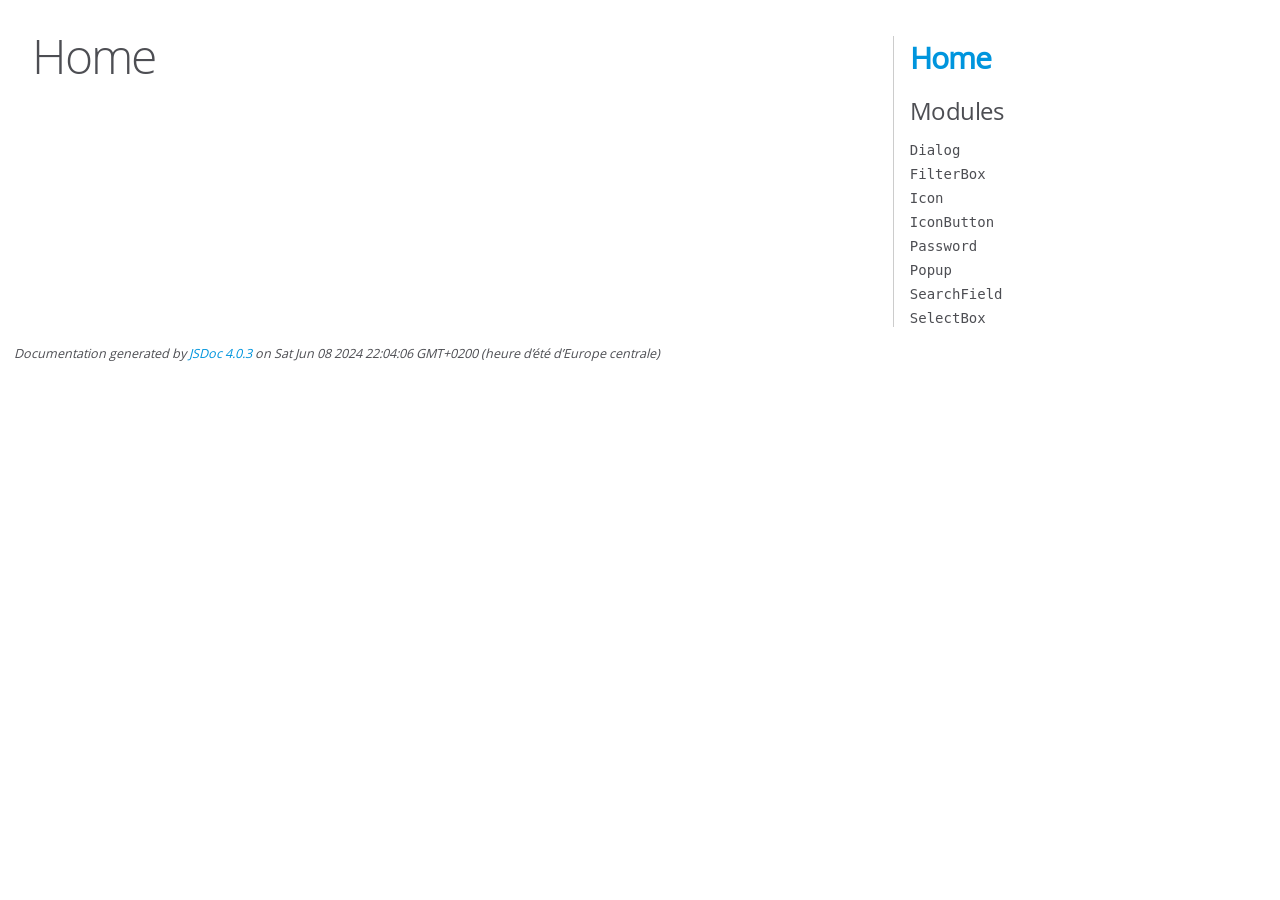
<file: docs/api/index.html>
<!DOCTYPE html>
<html lang="en">
<head>
    <meta charset="utf-8">
    <title>JSDoc: Home</title>

    <script src="scripts/prettify/prettify.js"> </script>
    <script src="scripts/prettify/lang-css.js"> </script>
    <!--[if lt IE 9]>
      <script src="//html5shiv.googlecode.com/svn/trunk/html5.js"></script>
    <![endif]-->
    <link type="text/css" rel="stylesheet" href="styles/prettify-tomorrow.css">
    <link type="text/css" rel="stylesheet" href="styles/jsdoc-default.css">
</head>

<body>

<div id="main">

    <h1 class="page-title">Home</h1>

    



    


    <h3> </h3>










    









</div>

<nav>
    <h2><a href="index.html">Home</a></h2><h3>Modules</h3><ul><li><a href="module-Dialog.html">Dialog</a></li><li><a href="module-FilterBox.html">FilterBox</a></li><li><a href="module-Icon.html">Icon</a></li><li><a href="module-IconButton.html">IconButton</a></li><li><a href="module-Password.html">Password</a></li><li><a href="module-Popup.html">Popup</a></li><li><a href="module-SearchField.html">SearchField</a></li><li><a href="module-SelectBox.html">SelectBox</a></li></ul>
</nav>

<br class="clear">

<footer>
    Documentation generated by <a href="https://github.com/jsdoc/jsdoc">JSDoc 4.0.3</a> on Sat Jun 08 2024 22:04:06 GMT+0200 (heure d’été d’Europe centrale)
</footer>

<script> prettyPrint(); </script>
<script src="scripts/linenumber.js"> </script>
</body>
</html>
</file>
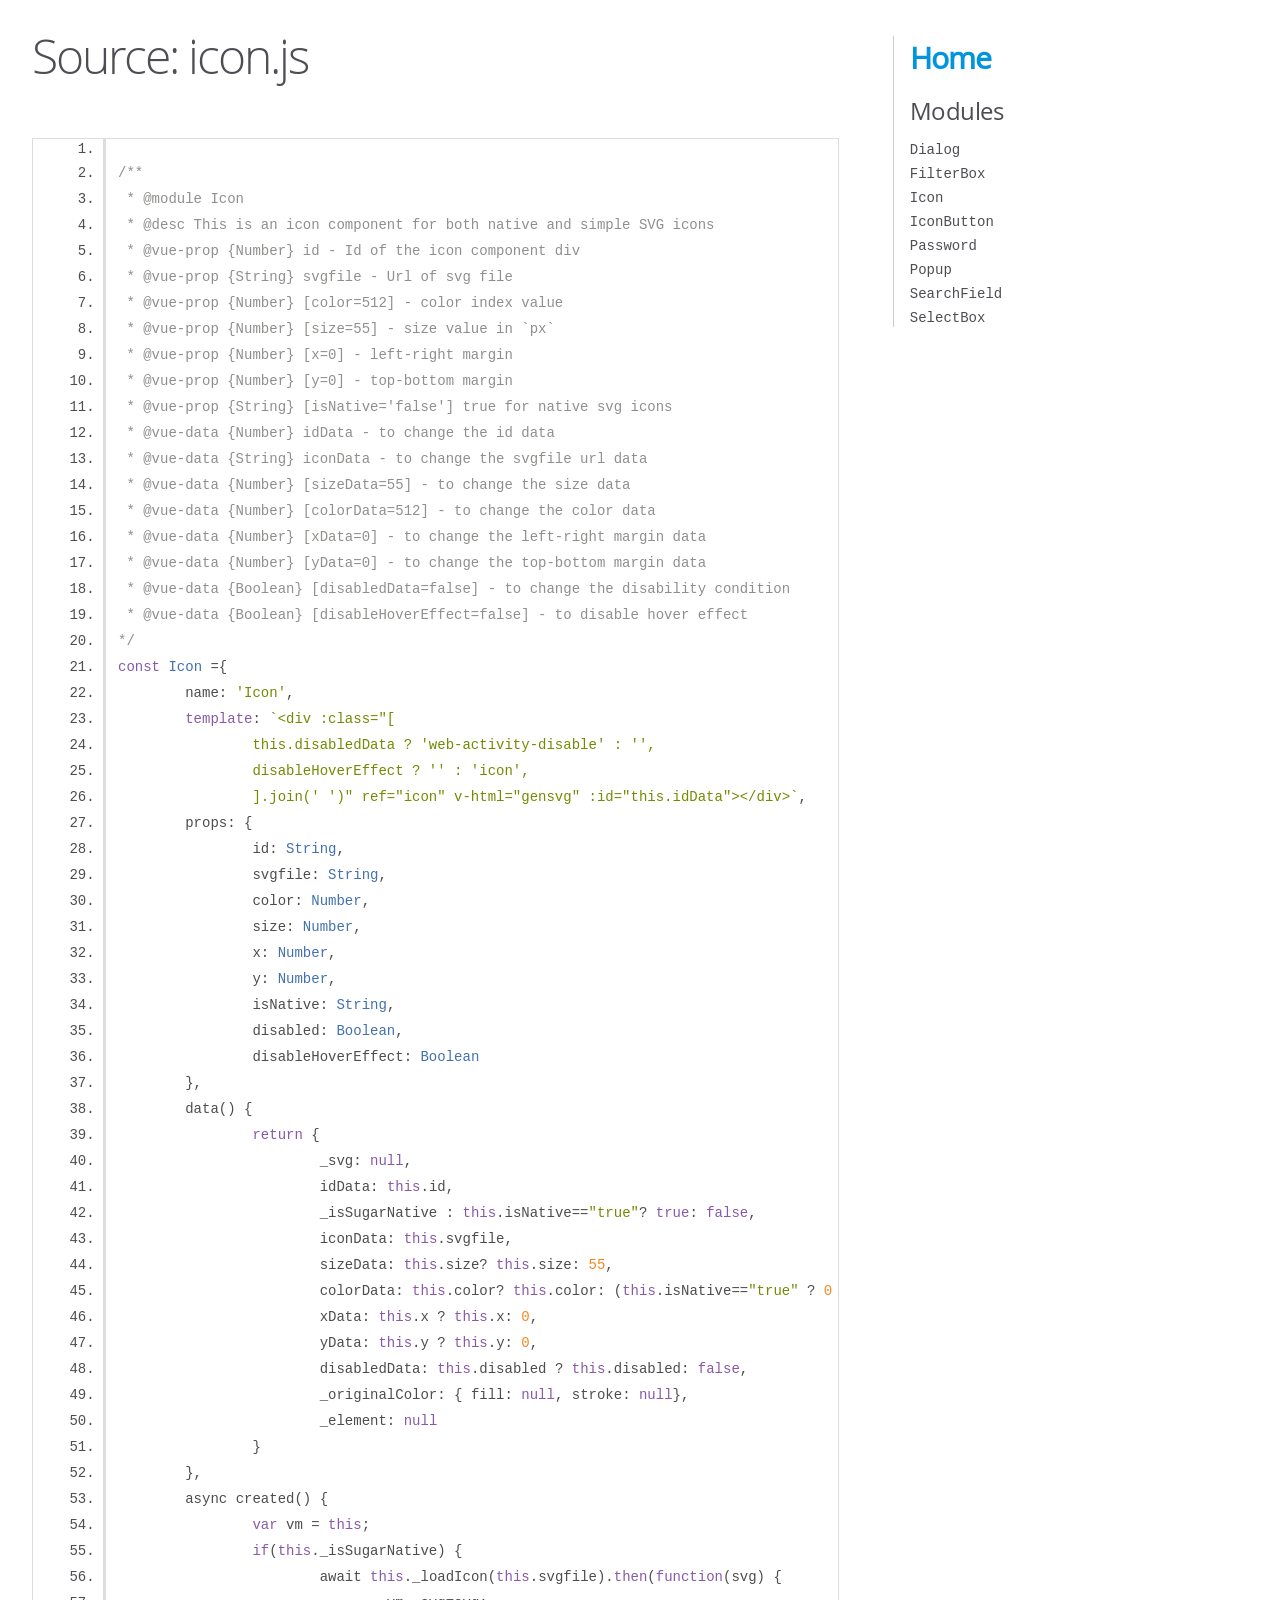
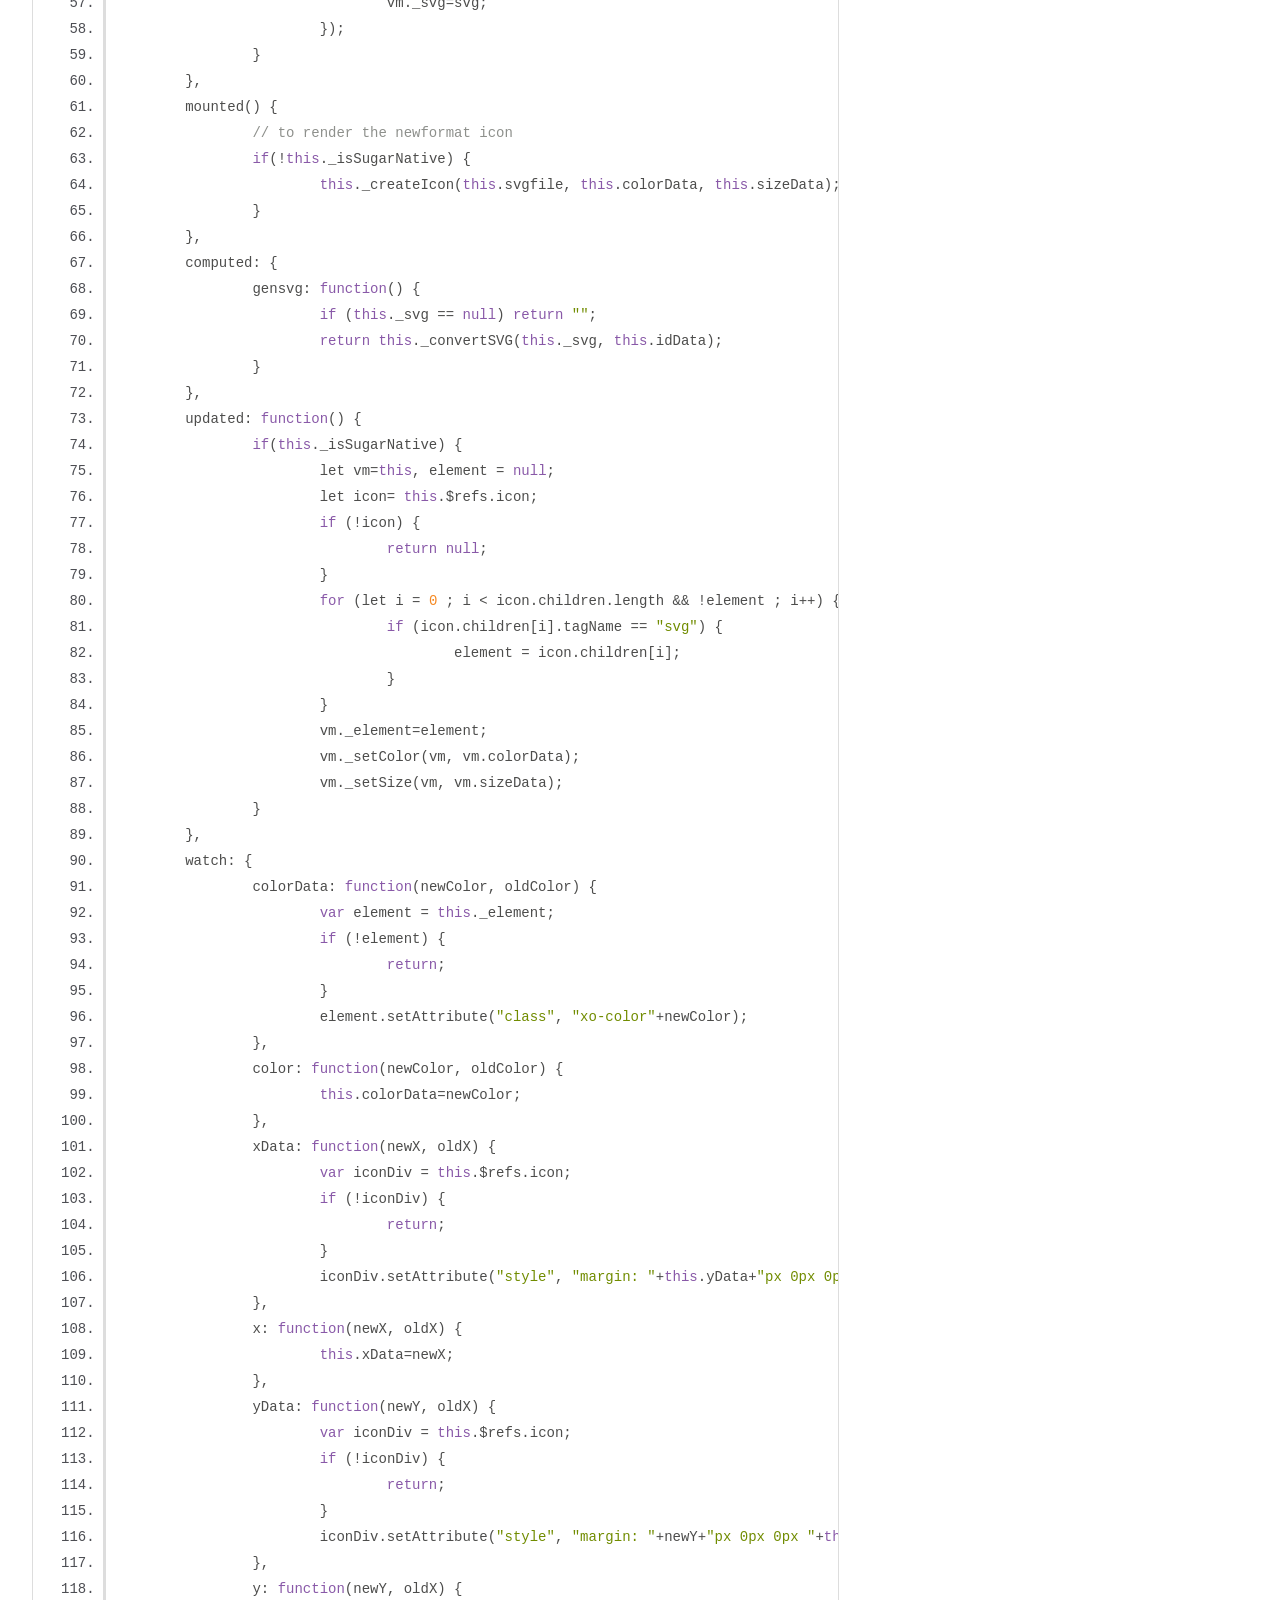
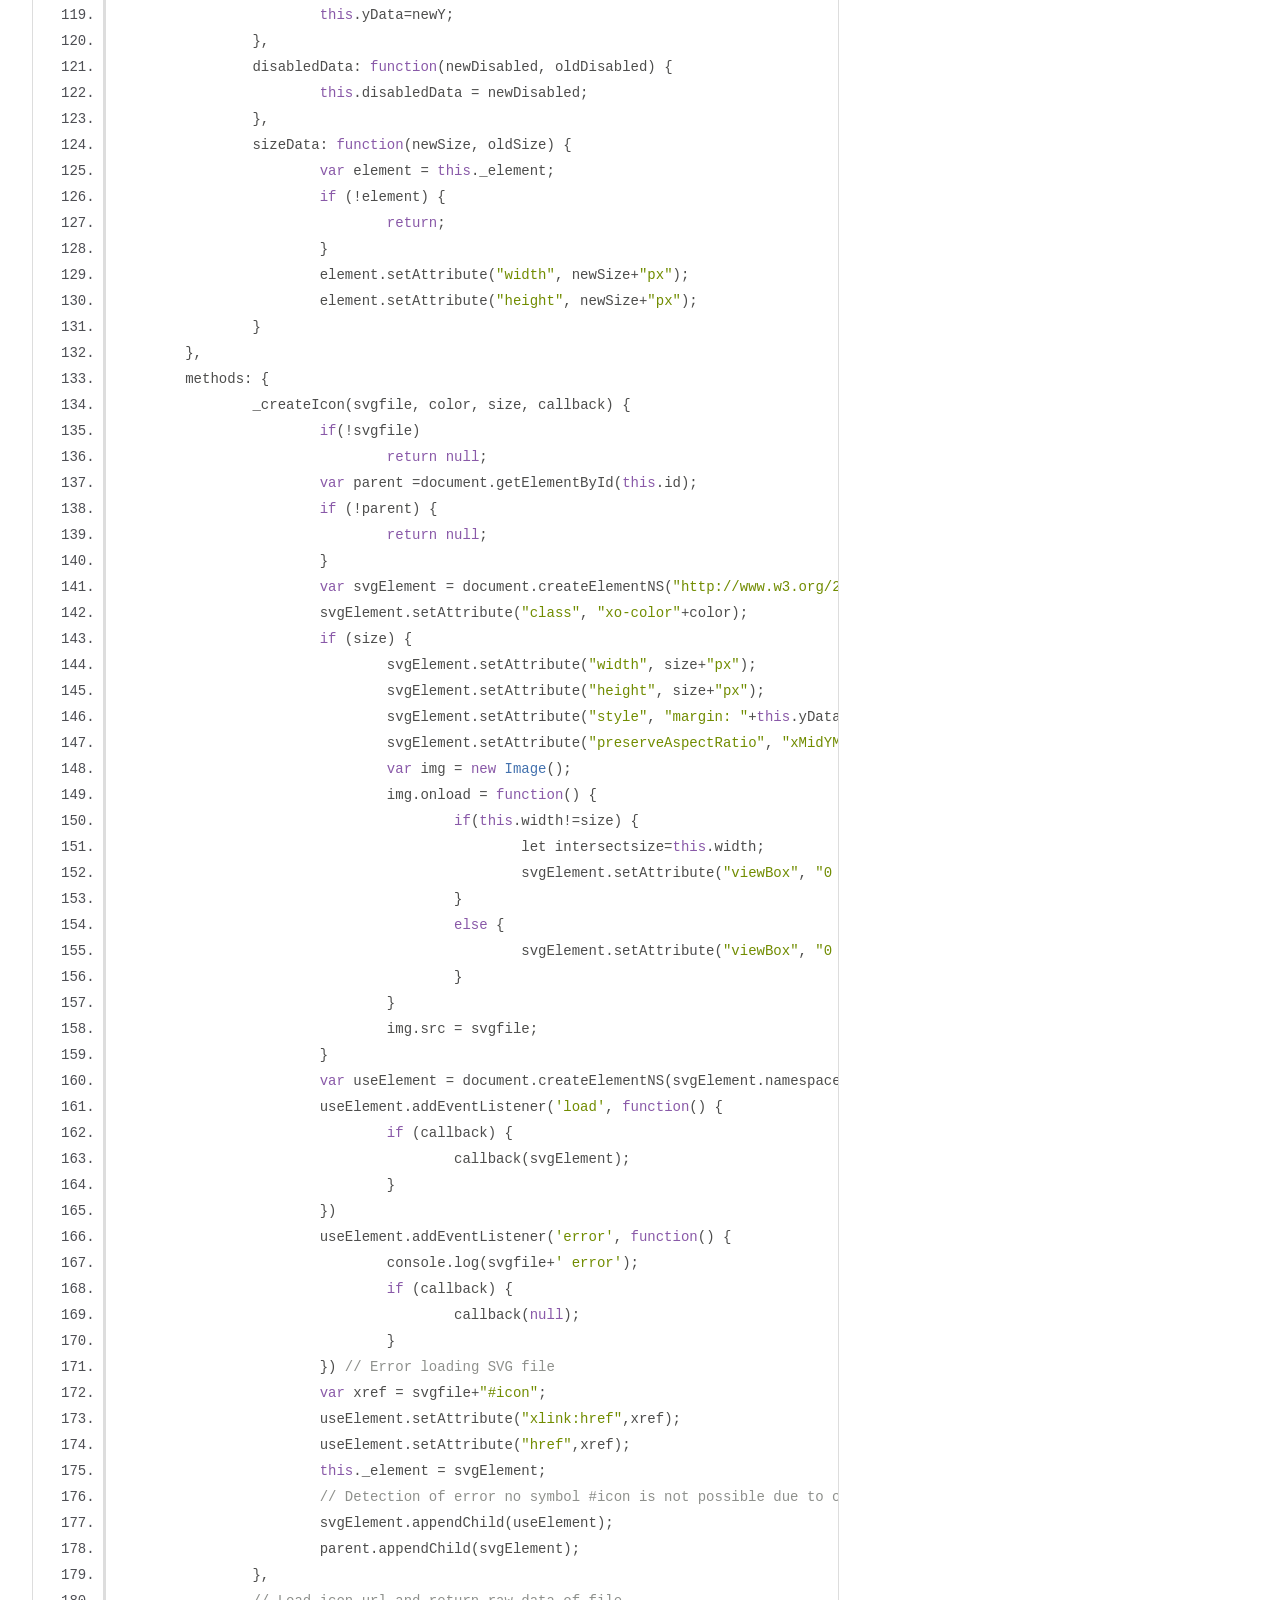
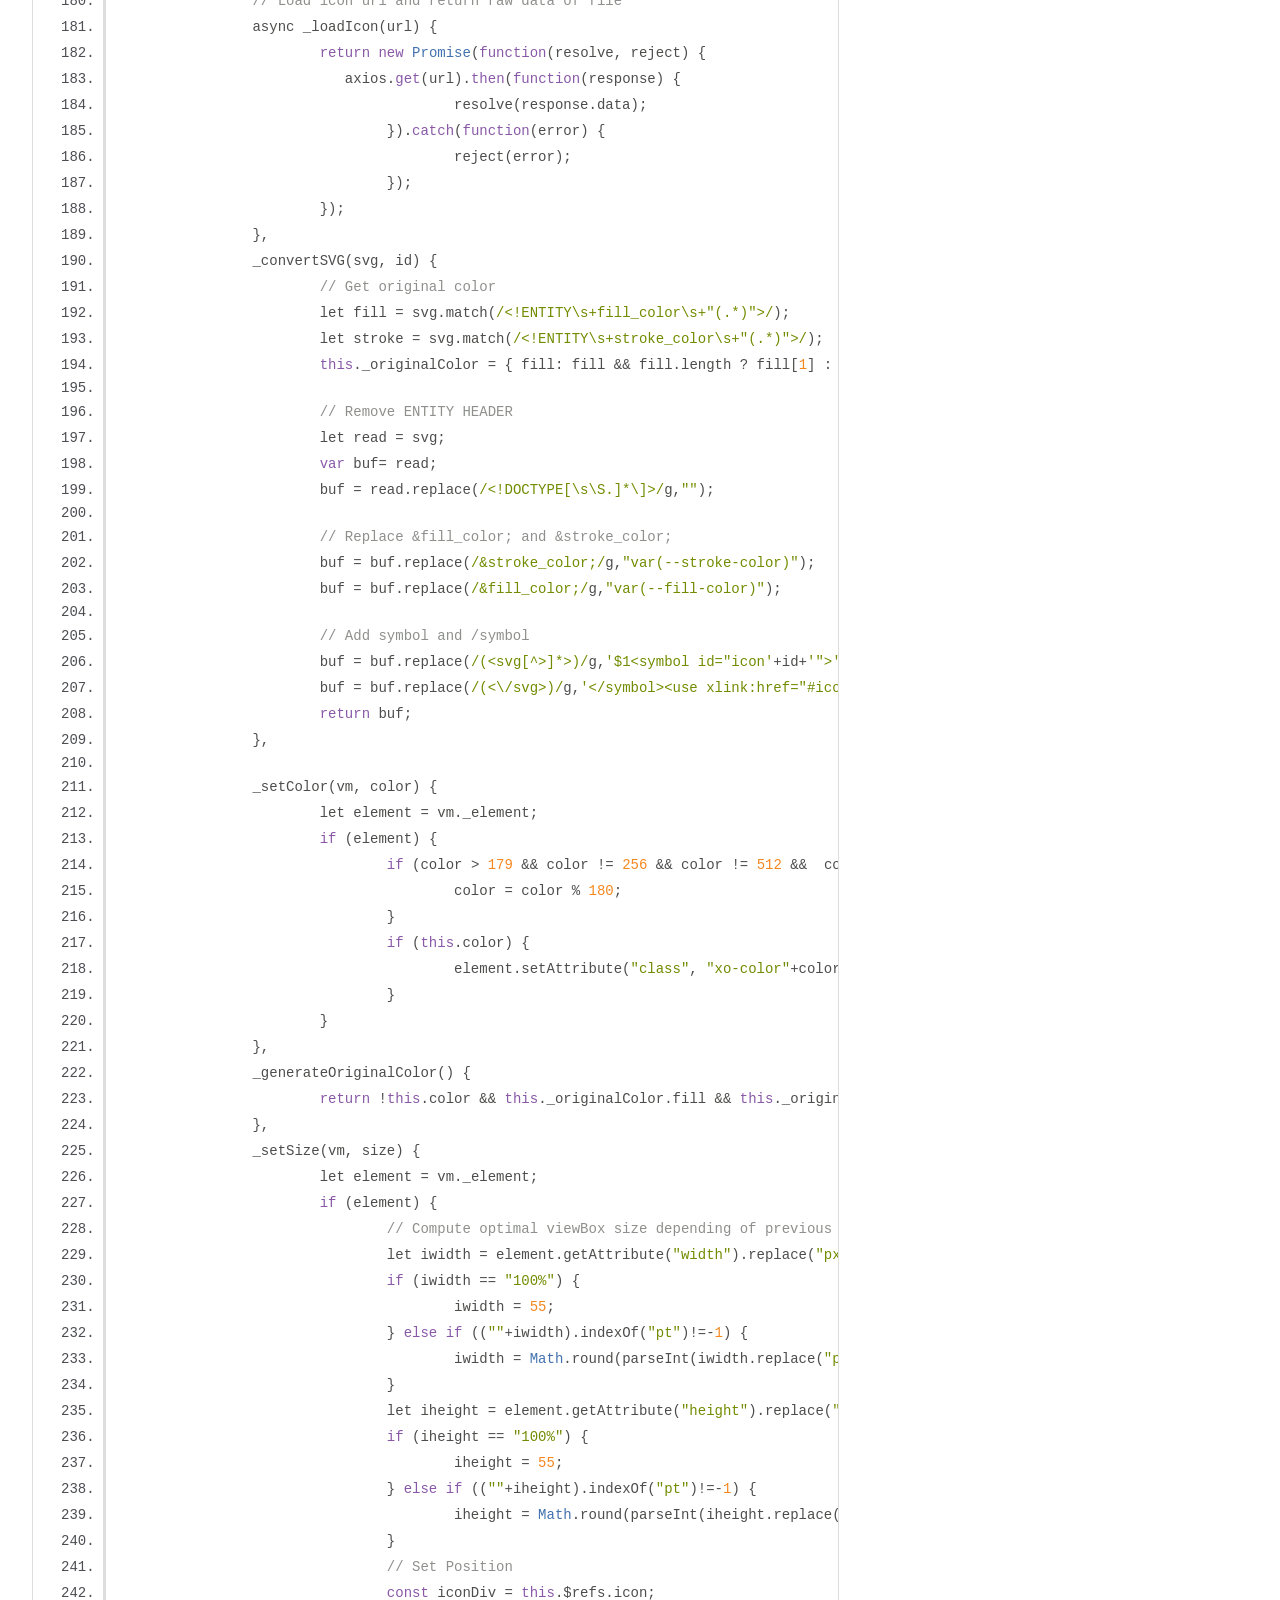
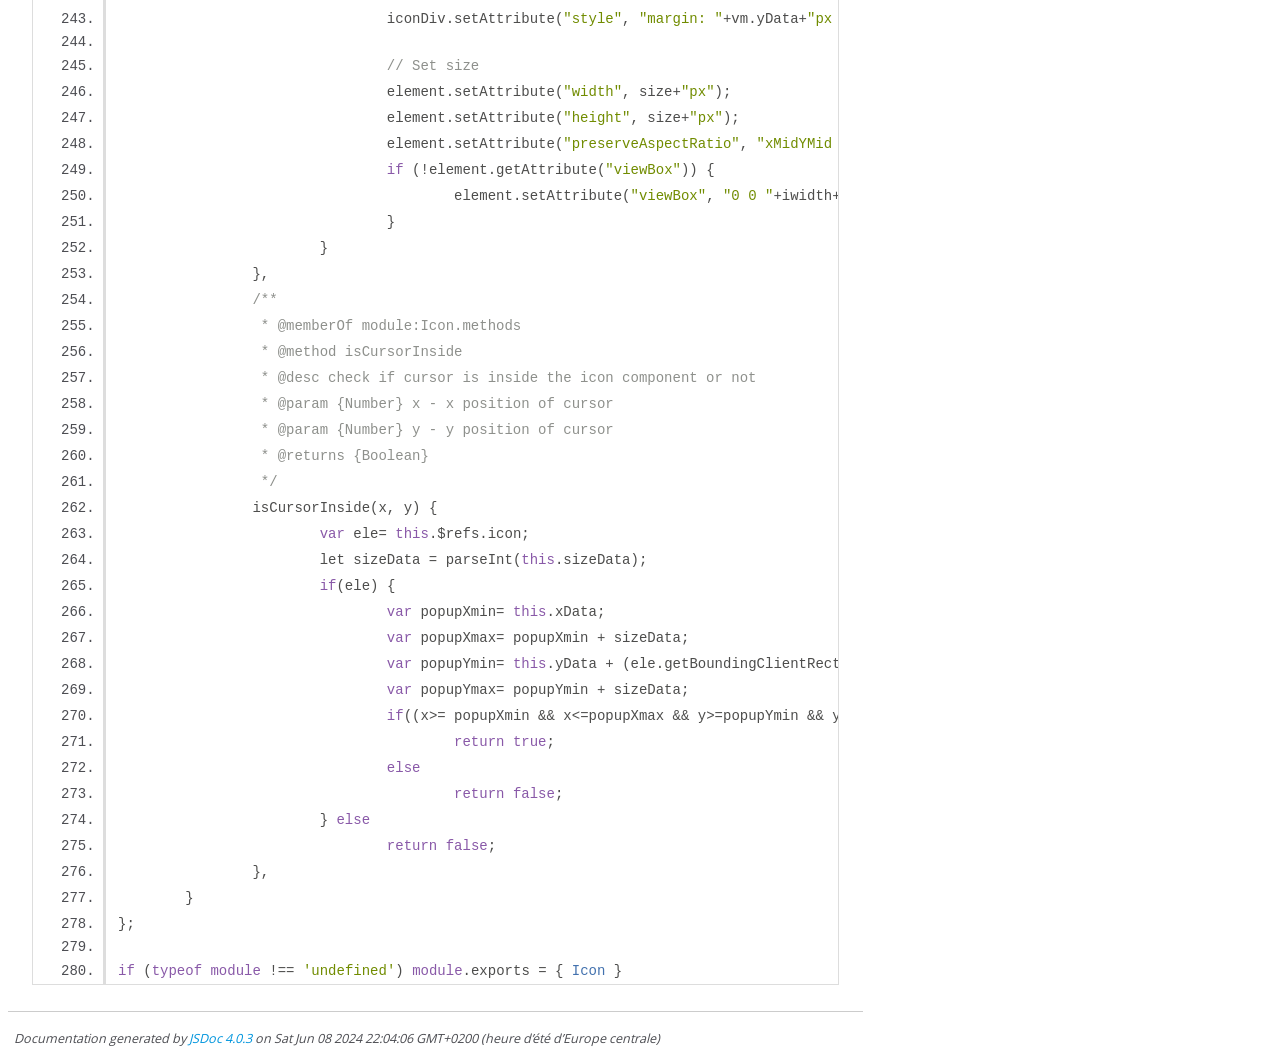
<file: docs/api/icon.js.html>
<!DOCTYPE html>
<html lang="en">
<head>
    <meta charset="utf-8">
    <title>JSDoc: Source: icon.js</title>

    <script src="scripts/prettify/prettify.js"> </script>
    <script src="scripts/prettify/lang-css.js"> </script>
    <!--[if lt IE 9]>
      <script src="//html5shiv.googlecode.com/svn/trunk/html5.js"></script>
    <![endif]-->
    <link type="text/css" rel="stylesheet" href="styles/prettify-tomorrow.css">
    <link type="text/css" rel="stylesheet" href="styles/jsdoc-default.css">
</head>

<body>

<div id="main">

    <h1 class="page-title">Source: icon.js</h1>

    



    
    <section>
        <article>
            <pre class="prettyprint source linenums"><code>
/**
 * @module Icon
 * @desc This is an icon component for both native and simple SVG icons
 * @vue-prop {Number} id - Id of the icon component div
 * @vue-prop {String} svgfile - Url of svg file
 * @vue-prop {Number} [color=512] - color index value
 * @vue-prop {Number} [size=55] - size value in `px`
 * @vue-prop {Number} [x=0] - left-right margin
 * @vue-prop {Number} [y=0] - top-bottom margin
 * @vue-prop {String} [isNative='false'] true for native svg icons
 * @vue-data {Number} idData - to change the id data
 * @vue-data {String} iconData - to change the svgfile url data
 * @vue-data {Number} [sizeData=55] - to change the size data
 * @vue-data {Number} [colorData=512] - to change the color data
 * @vue-data {Number} [xData=0] - to change the left-right margin data
 * @vue-data {Number} [yData=0] - to change the top-bottom margin data
 * @vue-data {Boolean} [disabledData=false] - to change the disability condition
 * @vue-data {Boolean} [disableHoverEffect=false] - to disable hover effect
*/
const Icon ={
	name: 'Icon',
	template: `&lt;div :class="[
		this.disabledData ? 'web-activity-disable' : '',
		disableHoverEffect ? '' : 'icon',
		].join(' ')" ref="icon" v-html="gensvg" :id="this.idData">&lt;/div>`,
	props: {
		id: String,
		svgfile: String,
		color: Number,
		size: Number,
		x: Number,
		y: Number,
		isNative: String,
		disabled: Boolean,
		disableHoverEffect: Boolean
	},
	data() {
		return {
			_svg: null,
			idData: this.id,
			_isSugarNative : this.isNative=="true"? true: false,
			iconData: this.svgfile,
			sizeData: this.size? this.size: 55,
			colorData: this.color? this.color: (this.isNative=="true" ? 0 : 512),
			xData: this.x ? this.x: 0,
			yData: this.y ? this.y: 0,
			disabledData: this.disabled ? this.disabled: false,
			_originalColor: { fill: null, stroke: null},
			_element: null
		}
	},
	async created() {
		var vm = this;
		if(this._isSugarNative) {
			await this._loadIcon(this.svgfile).then(function(svg) {
				vm._svg=svg;
			});
		}
	},
	mounted() {
		// to render the newformat icon
		if(!this._isSugarNative) {
			this._createIcon(this.svgfile, this.colorData, this.sizeData);
		}
	},
	computed: {
		gensvg: function() {
			if (this._svg == null) return "";
			return this._convertSVG(this._svg, this.idData);
		}
	},
	updated: function() {
		if(this._isSugarNative) {
			let vm=this, element = null;
			let icon= this.$refs.icon;
			if (!icon) {
				return null;
			}
			for (let i = 0 ; i &lt; icon.children.length &amp;&amp; !element ; i++) {
				if (icon.children[i].tagName == "svg") {
					element = icon.children[i];
				}
			}
			vm._element=element;
			vm._setColor(vm, vm.colorData);
			vm._setSize(vm, vm.sizeData);
		}
	},
	watch: {
		colorData: function(newColor, oldColor) {
			var element = this._element;
			if (!element) {
				return;
			}
			element.setAttribute("class", "xo-color"+newColor);
		}, 
		color: function(newColor, oldColor) {
			this.colorData=newColor;
		},
		xData: function(newX, oldX) {
			var iconDiv = this.$refs.icon;
			if (!iconDiv) {
				return;
			}
			iconDiv.setAttribute("style", "margin: "+this.yData+"px 0px 0px "+newX+"px"+this._generateOriginalColor());
		}, 
		x: function(newX, oldX) {
			this.xData=newX;
		},
		yData: function(newY, oldX) {
			var iconDiv = this.$refs.icon;
			if (!iconDiv) {
				return;
			}
			iconDiv.setAttribute("style", "margin: "+newY+"px 0px 0px "+this.xData+"px"+this._generateOriginalColor());
		},		
		y: function(newY, oldX) {
			this.yData=newY;
		},
		disabledData: function(newDisabled, oldDisabled) {
			this.disabledData = newDisabled;
		},
		sizeData: function(newSize, oldSize) {
			var element = this._element;
			if (!element) {
				return;
			}
			element.setAttribute("width", newSize+"px");
			element.setAttribute("height", newSize+"px");
		}
	},
	methods: {
		_createIcon(svgfile, color, size, callback) {
			if(!svgfile)
				return null;
			var parent =document.getElementById(this.id);
			if (!parent) {
				return null;
			}
			var svgElement = document.createElementNS("http://www.w3.org/2000/svg", "svg");
			svgElement.setAttribute("class", "xo-color"+color);
			if (size) {
				svgElement.setAttribute("width", size+"px");
				svgElement.setAttribute("height", size+"px");
				svgElement.setAttribute("style", "margin: "+this.yData+"px 0px 0px "+this.xData+"px"+this._generateOriginalColor());
				svgElement.setAttribute("preserveAspectRatio", "xMidYMid meet");
				var img = new Image();
				img.onload = function() {
					if(this.width!=size) {
						let intersectsize=this.width;
						svgElement.setAttribute("viewBox", "0 0 "+intersectsize+" "+intersectsize);
					}
					else {
						svgElement.setAttribute("viewBox", "0 0 55 55");
					}
				}
				img.src = svgfile;
			}
			var useElement = document.createElementNS(svgElement.namespaceURI,"use");
			useElement.addEventListener('load', function() {
				if (callback) {
					callback(svgElement);
				}
			})
			useElement.addEventListener('error', function() {
				console.log(svgfile+' error');
				if (callback) {
					callback(null);
				}
			}) // Error loading SVG file
			var xref = svgfile+"#icon";
			useElement.setAttribute("xlink:href",xref);
			useElement.setAttribute("href",xref);
			this._element = svgElement;
			// Detection of error no symbol #icon is not possible due to closed ShadowDOM
			svgElement.appendChild(useElement);
			parent.appendChild(svgElement);
		},
		// Load icon url and return raw data of file
		async _loadIcon(url) {
			return new Promise(function(resolve, reject) {
			   axios.get(url).then(function(response) {
					resolve(response.data);
				}).catch(function(error) {
					reject(error);
				});
			});
		},
		_convertSVG(svg, id) {
			// Get original color
			let fill = svg.match(/&lt;!ENTITY\s+fill_color\s+"(.*)">/);
			let stroke = svg.match(/&lt;!ENTITY\s+stroke_color\s+"(.*)">/);
			this._originalColor = { fill: fill &amp;&amp; fill.length ? fill[1] : null, stroke: stroke &amp;&amp; stroke.length ? stroke[1] : null };

			// Remove ENTITY HEADER
			let read = svg;
			var buf= read;
			buf = read.replace(/&lt;!DOCTYPE[\s\S.]*\]>/g,"");

			// Replace &amp;fill_color; and &amp;stroke_color;
			buf = buf.replace(/&amp;stroke_color;/g,"var(--stroke-color)");
			buf = buf.replace(/&amp;fill_color;/g,"var(--fill-color)");

			// Add symbol and /symbol
			buf = buf.replace(/(&lt;svg[^>]*>)/g,'$1&lt;symbol id="icon'+id+'">');
			buf = buf.replace(/(&lt;\/svg>)/g,'&lt;/symbol>&lt;use xlink:href="#icon'+id+'" href="#icon'+id+'"/>$1');
			return buf;
		},

		_setColor(vm, color) {
			let element = vm._element;
			if (element) {
				if (color > 179 &amp;&amp; color != 256 &amp;&amp; color != 512 &amp;&amp;  color != 768 &amp;&amp; color != 1024) {
					color = color % 180;
				}
				if (this.color) {
					element.setAttribute("class", "xo-color"+color);
				}
			}
		},
		_generateOriginalColor() {
			return !this.color &amp;&amp; this._originalColor.fill &amp;&amp; this._originalColor.stroke ? ";--stroke-color:"+this._originalColor.stroke+";--fill-color:"+this._originalColor.fill+";" : "";
		},
		_setSize(vm, size) {
			let element = vm._element;
			if (element) {
				// Compute optimal viewBox size depending of previous width/height value and unity
				let iwidth = element.getAttribute("width").replace("px","");
				if (iwidth == "100%") {
					iwidth = 55;
				} else if ((""+iwidth).indexOf("pt")!=-1) {
					iwidth = Math.round(parseInt(iwidth.replace("pt",""),10)*96/72); // Convert pt to px
				}
				let iheight = element.getAttribute("height").replace("px","").replace("pt","");
				if (iheight == "100%") {
					iheight = 55;
				} else if ((""+iheight).indexOf("pt")!=-1) {
					iheight = Math.round(parseInt(iheight.replace("pt",""),10)*96/72); // Convert pt to px
				}
				// Set Position
				const iconDiv = this.$refs.icon;
				iconDiv.setAttribute("style", "margin: "+vm.yData+"px 0px 0px "+vm.xData+"px"+this._generateOriginalColor());

				// Set size
				element.setAttribute("width", size+"px");
				element.setAttribute("height", size+"px");
				element.setAttribute("preserveAspectRatio", "xMidYMid meet");
				if (!element.getAttribute("viewBox")) {
					element.setAttribute("viewBox", "0 0 "+iwidth+" "+iheight);
				}
			}
		},
		/** 
		 * @memberOf module:Icon.methods
		 * @method isCursorInside
		 * @desc check if cursor is inside the icon component or not
		 * @param {Number} x - x position of cursor
		 * @param {Number} y - y position of cursor
		 * @returns {Boolean}
		 */
		isCursorInside(x, y) {
			var ele= this.$refs.icon;
			let sizeData = parseInt(this.sizeData);
			if(ele) {
				var popupXmin= this.xData;
				var popupXmax= popupXmin + sizeData;
				var popupYmin= this.yData + (ele.getBoundingClientRect().y-this.yData);
				var popupYmax= popupYmin + sizeData;
				if((x>= popupXmin &amp;&amp; x&lt;=popupXmax &amp;&amp; y>=popupYmin &amp;&amp; y&lt;=popupYmax))
					return true;
				else
					return false;
			} else 
				return false;
		},
	}
};

if (typeof module !== 'undefined') module.exports = { Icon }</code></pre>
        </article>
    </section>




</div>

<nav>
    <h2><a href="index.html">Home</a></h2><h3>Modules</h3><ul><li><a href="module-Dialog.html">Dialog</a></li><li><a href="module-FilterBox.html">FilterBox</a></li><li><a href="module-Icon.html">Icon</a></li><li><a href="module-IconButton.html">IconButton</a></li><li><a href="module-Password.html">Password</a></li><li><a href="module-Popup.html">Popup</a></li><li><a href="module-SearchField.html">SearchField</a></li><li><a href="module-SelectBox.html">SelectBox</a></li></ul>
</nav>

<br class="clear">

<footer>
    Documentation generated by <a href="https://github.com/jsdoc/jsdoc">JSDoc 4.0.3</a> on Sat Jun 08 2024 22:04:06 GMT+0200 (heure d’été d’Europe centrale)
</footer>

<script> prettyPrint(); </script>
<script src="scripts/linenumber.js"> </script>
</body>
</html>
</file>
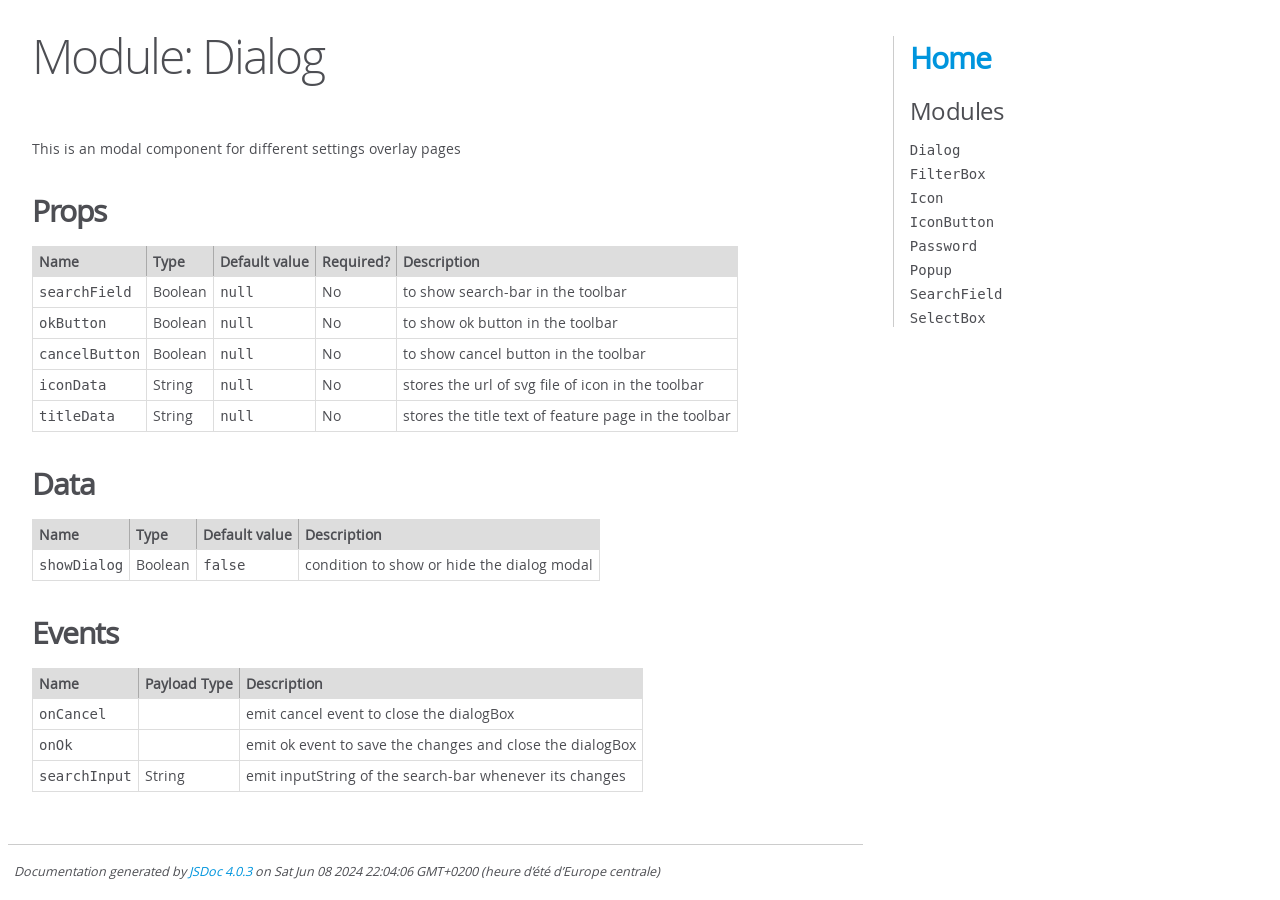
<file: docs/api/module-Dialog.html>
<!DOCTYPE html>
<html lang="en">
<head>
    <meta charset="utf-8">
    <title>JSDoc: Module: Dialog</title>

    <script src="scripts/prettify/prettify.js"> </script>
    <script src="scripts/prettify/lang-css.js"> </script>
    <!--[if lt IE 9]>
      <script src="//html5shiv.googlecode.com/svn/trunk/html5.js"></script>
    <![endif]-->
    <link type="text/css" rel="stylesheet" href="styles/prettify-tomorrow.css">
    <link type="text/css" rel="stylesheet" href="styles/jsdoc-default.css">
</head>

<body>

<div id="main">

    <h1 class="page-title">Module: Dialog</h1>

    




<section>

<header>
    
        
            
        
    
</header>

<article>
    <div class="container-overview">
    
        
            <div class="description">This is an modal component for different settings overlay pages</p></div></div> 


<h3 class="subsection-title" style="margin-top: 1em" data-jsdoc-vuejs="section-props">Props</h3>
<table data-jsdoc-vuejs="table-props">
    <thead>
    <tr>
        <th>Name</th>
        <th>Type</th>
        <th>Default value</th>
        <th>Required?</th>
        <th>Description</th>
    </tr>
    </thead>
    <tbody><tr>
        <td><code>searchField</code></td>
        <td>Boolean</td>
        <td><code>null</code></td>
        <td>No</td>
        <td>to show search-bar in the toolbar</td>
    </tr><tr>
        <td><code>okButton</code></td>
        <td>Boolean</td>
        <td><code>null</code></td>
        <td>No</td>
        <td>to show ok button in the toolbar</td>
    </tr><tr>
        <td><code>cancelButton</code></td>
        <td>Boolean</td>
        <td><code>null</code></td>
        <td>No</td>
        <td>to show cancel button in the toolbar</td>
    </tr><tr>
        <td><code>iconData</code></td>
        <td>String</td>
        <td><code>null</code></td>
        <td>No</td>
        <td>stores the url of svg file of icon in the toolbar</td>
    </tr><tr>
        <td><code>titleData</code></td>
        <td>String</td>
        <td><code>null</code></td>
        <td>No</td>
        <td>stores the title text of feature page in the toolbar</td>
    </tr></tbody>
</table>



<h3 class="subsection-title" style="margin-top: 1em" data-jsdoc-vuejs="section-data">Data</h3>
<table data-jsdoc-vuejs="table-data">
    <thead>
    <tr>
        <th>Name</th>
        <th>Type</th>
        <th>Default value</th>
        <th>Description</th>
    </tr>
    </thead>
    <tbody><tr>
        <td><code>showDialog</code></td>
        <td>Boolean</td>
        <td><code>false</code></td>
        <td>condition to show or hide the dialog modal</td>
    </tr></tbody>
</table>






<h3 class="subsection-title" style="margin-top: 1em" data-jsdoc-vuejs="section-event">Events</h3>
<table data-jsdoc-vuejs="table-event">
    <thead>
    <tr>
        <th>Name</th>
        <th>Payload Type</th>
        <th>Description</th>
    </tr>
    </thead>
    <tbody><tr>
        <td><code>onCancel</code></td>
        <td></td>
        <td>emit cancel event to close the dialogBox</td>
    </tr><tr>
        <td><code>onOk</code></td>
        <td></td>
        <td>emit ok event to save the changes and close the dialogBox</td>
    </tr><tr>
        <td><code>searchInput</code></td>
        <td>String</td>
        <td>emit inputString of the search-bar whenever its changes</td>
    </tr></tbody>
</table>


<div class="container-overview"><div><p> 
</div>
        

        
            















<dl class="details">

    

    

    

    

    

    

    

    

    

    

    

    

    

    

    

    
</dl>




















        
    
    </div>

    

    

    

    

    

    

    

    

    

    
</article>

</section>




</div>

<nav>
    <h2><a href="index.html">Home</a></h2><h3>Modules</h3><ul><li><a href="module-Dialog.html">Dialog</a></li><li><a href="module-FilterBox.html">FilterBox</a></li><li><a href="module-Icon.html">Icon</a></li><li><a href="module-IconButton.html">IconButton</a></li><li><a href="module-Password.html">Password</a></li><li><a href="module-Popup.html">Popup</a></li><li><a href="module-SearchField.html">SearchField</a></li><li><a href="module-SelectBox.html">SelectBox</a></li></ul>
</nav>

<br class="clear">

<footer>
    Documentation generated by <a href="https://github.com/jsdoc/jsdoc">JSDoc 4.0.3</a> on Sat Jun 08 2024 22:04:06 GMT+0200 (heure d’été d’Europe centrale)
</footer>

<script> prettyPrint(); </script>
<script src="scripts/linenumber.js"> </script>
</body>
</html>
</file>
<file: docs/api/styles/prettify-tomorrow.css>
/* Tomorrow Theme */
/* Original theme - https://github.com/chriskempson/tomorrow-theme */
/* Pretty printing styles. Used with prettify.js. */
/* SPAN elements with the classes below are added by prettyprint. */
/* plain text */
.pln {
  color: #4d4d4c; }

@media screen {
  /* string content */
  .str {
    color: #718c00; }

  /* a keyword */
  .kwd {
    color: #8959a8; }

  /* a comment */
  .com {
    color: #8e908c; }

  /* a type name */
  .typ {
    color: #4271ae; }

  /* a literal value */
  .lit {
    color: #f5871f; }

  /* punctuation */
  .pun {
    color: #4d4d4c; }

  /* lisp open bracket */
  .opn {
    color: #4d4d4c; }

  /* lisp close bracket */
  .clo {
    color: #4d4d4c; }

  /* a markup tag name */
  .tag {
    color: #c82829; }

  /* a markup attribute name */
  .atn {
    color: #f5871f; }

  /* a markup attribute value */
  .atv {
    color: #3e999f; }

  /* a declaration */
  .dec {
    color: #f5871f; }

  /* a variable name */
  .var {
    color: #c82829; }

  /* a function name */
  .fun {
    color: #4271ae; } }
/* Use higher contrast and text-weight for printable form. */
@media print, projection {
  .str {
    color: #060; }

  .kwd {
    color: #006;
    font-weight: bold; }

  .com {
    color: #600;
    font-style: italic; }

  .typ {
    color: #404;
    font-weight: bold; }

  .lit {
    color: #044; }

  .pun, .opn, .clo {
    color: #440; }

  .tag {
    color: #006;
    font-weight: bold; }

  .atn {
    color: #404; }

  .atv {
    color: #060; } }
/* Style */
/*
pre.prettyprint {
  background: white;
  font-family: Consolas, Monaco, 'Andale Mono', monospace;
  font-size: 12px;
  line-height: 1.5;
  border: 1px solid #ccc;
  padding: 10px; }
*/

/* Specify class=linenums on a pre to get line numbering */
ol.linenums {
  margin-top: 0;
  margin-bottom: 0; }

/* IE indents via margin-left */
li.L0,
li.L1,
li.L2,
li.L3,
li.L4,
li.L5,
li.L6,
li.L7,
li.L8,
li.L9 {
  /* */ }

/* Alternate shading for lines */
li.L1,
li.L3,
li.L5,
li.L7,
li.L9 {
  /* */ }
</file>
<file: docs/api/styles/jsdoc-default.css>
@font-face {
    font-family: 'Open Sans';
    font-weight: normal;
    font-style: normal;
    src: url('../fonts/OpenSans-Regular-webfont.eot');
    src:
        local('Open Sans'),
        local('OpenSans'),
        url('../fonts/OpenSans-Regular-webfont.eot?#iefix') format('embedded-opentype'),
        url('../fonts/OpenSans-Regular-webfont.woff') format('woff'),
        url('../fonts/OpenSans-Regular-webfont.svg#open_sansregular') format('svg');
}

@font-face {
    font-family: 'Open Sans Light';
    font-weight: normal;
    font-style: normal;
    src: url('../fonts/OpenSans-Light-webfont.eot');
    src:
        local('Open Sans Light'),
        local('OpenSans Light'),
        url('../fonts/OpenSans-Light-webfont.eot?#iefix') format('embedded-opentype'),
        url('../fonts/OpenSans-Light-webfont.woff') format('woff'),
        url('../fonts/OpenSans-Light-webfont.svg#open_sanslight') format('svg');
}

html
{
    overflow: auto;
    background-color: #fff;
    font-size: 14px;
}

body
{
    font-family: 'Open Sans', sans-serif;
    line-height: 1.5;
    color: #4d4e53;
    background-color: white;
}

a, a:visited, a:active {
    color: #0095dd;
    text-decoration: none;
}

a:hover {
    text-decoration: underline;
}

header
{
    display: block;
    padding: 0px 4px;
}

tt, code, kbd, samp {
    font-family: Consolas, Monaco, 'Andale Mono', monospace;
}

.class-description {
    font-size: 130%;
    line-height: 140%;
    margin-bottom: 1em;
    margin-top: 1em;
}

.class-description:empty {
    margin: 0;
}

#main {
    float: left;
    width: 70%;
}

article dl {
    margin-bottom: 40px;
}

article img {
  max-width: 100%;
}

section
{
    display: block;
    background-color: #fff;
    padding: 12px 24px;
    border-bottom: 1px solid #ccc;
    margin-right: 30px;
}

.variation {
    display: none;
}

.signature-attributes {
    font-size: 60%;
    color: #aaa;
    font-style: italic;
    font-weight: lighter;
}

nav
{
    display: block;
    float: right;
    margin-top: 28px;
    width: 30%;
    box-sizing: border-box;
    border-left: 1px solid #ccc;
    padding-left: 16px;
}

nav ul {
    font-family: 'Lucida Grande', 'Lucida Sans Unicode', arial, sans-serif;
    font-size: 100%;
    line-height: 17px;
    padding: 0;
    margin: 0;
    list-style-type: none;
}

nav ul a, nav ul a:visited, nav ul a:active {
    font-family: Consolas, Monaco, 'Andale Mono', monospace;
    line-height: 18px;
    color: #4D4E53;
}

nav h3 {
    margin-top: 12px;
}

nav li {
    margin-top: 6px;
}

footer {
    display: block;
    padding: 6px;
    margin-top: 12px;
    font-style: italic;
    font-size: 90%;
}

h1, h2, h3, h4 {
    font-weight: 200;
    margin: 0;
}

h1
{
    font-family: 'Open Sans Light', sans-serif;
    font-size: 48px;
    letter-spacing: -2px;
    margin: 12px 24px 20px;
}

h2, h3.subsection-title
{
    font-size: 30px;
    font-weight: 700;
    letter-spacing: -1px;
    margin-bottom: 12px;
}

h3
{
    font-size: 24px;
    letter-spacing: -0.5px;
    margin-bottom: 12px;
}

h4
{
    font-size: 18px;
    letter-spacing: -0.33px;
    margin-bottom: 12px;
    color: #4d4e53;
}

h5, .container-overview .subsection-title
{
    font-size: 120%;
    font-weight: bold;
    letter-spacing: -0.01em;
    margin: 8px 0 3px 0;
}

h6
{
    font-size: 100%;
    letter-spacing: -0.01em;
    margin: 6px 0 3px 0;
    font-style: italic;
}

table
{
    border-spacing: 0;
    border: 0;
    border-collapse: collapse;
}

td, th
{
    border: 1px solid #ddd;
    margin: 0px;
    text-align: left;
    vertical-align: top;
    padding: 4px 6px;
    display: table-cell;
}

thead tr
{
    background-color: #ddd;
    font-weight: bold;
}

th { border-right: 1px solid #aaa; }
tr > th:last-child { border-right: 1px solid #ddd; }

.ancestors, .attribs { color: #999; }
.ancestors a, .attribs a
{
    color: #999 !important;
    text-decoration: none;
}

.clear
{
    clear: both;
}

.important
{
    font-weight: bold;
    color: #950B02;
}

.yes-def {
    text-indent: -1000px;
}

.type-signature {
    color: #aaa;
}

.name, .signature {
    font-family: Consolas, Monaco, 'Andale Mono', monospace;
}

.details { margin-top: 14px; border-left: 2px solid #DDD; }
.details dt { width: 120px; float: left; padding-left: 10px;  padding-top: 6px; }
.details dd { margin-left: 70px; }
.details ul { margin: 0; }
.details ul { list-style-type: none; }
.details li { margin-left: 30px; padding-top: 6px; }
.details pre.prettyprint { margin: 0 }
.details .object-value { padding-top: 0; }

.description {
    margin-bottom: 1em;
    margin-top: 1em;
}

.code-caption
{
    font-style: italic;
    font-size: 107%;
    margin: 0;
}

.source
{
    border: 1px solid #ddd;
    width: 80%;
    overflow: auto;
}

.prettyprint.source {
    width: inherit;
}

.source code
{
    font-size: 100%;
    line-height: 18px;
    display: block;
    padding: 4px 12px;
    margin: 0;
    background-color: #fff;
    color: #4D4E53;
}

.prettyprint code span.line
{
  display: inline-block;
}

.prettyprint.linenums
{
  padding-left: 70px;
  -webkit-user-select: none;
  -moz-user-select: none;
  -ms-user-select: none;
  user-select: none;
}

.prettyprint.linenums ol
{
  padding-left: 0;
}

.prettyprint.linenums li
{
  border-left: 3px #ddd solid;
}

.prettyprint.linenums li.selected,
.prettyprint.linenums li.selected *
{
  background-color: lightyellow;
}

.prettyprint.linenums li *
{
  -webkit-user-select: text;
  -moz-user-select: text;
  -ms-user-select: text;
  user-select: text;
}

.params .name, .props .name, .name code {
    color: #4D4E53;
    font-family: Consolas, Monaco, 'Andale Mono', monospace;
    font-size: 100%;
}

.params td.description > p:first-child,
.props td.description > p:first-child
{
    margin-top: 0;
    padding-top: 0;
}

.params td.description > p:last-child,
.props td.description > p:last-child
{
    margin-bottom: 0;
    padding-bottom: 0;
}

.disabled {
    color: #454545;
}
</file>
